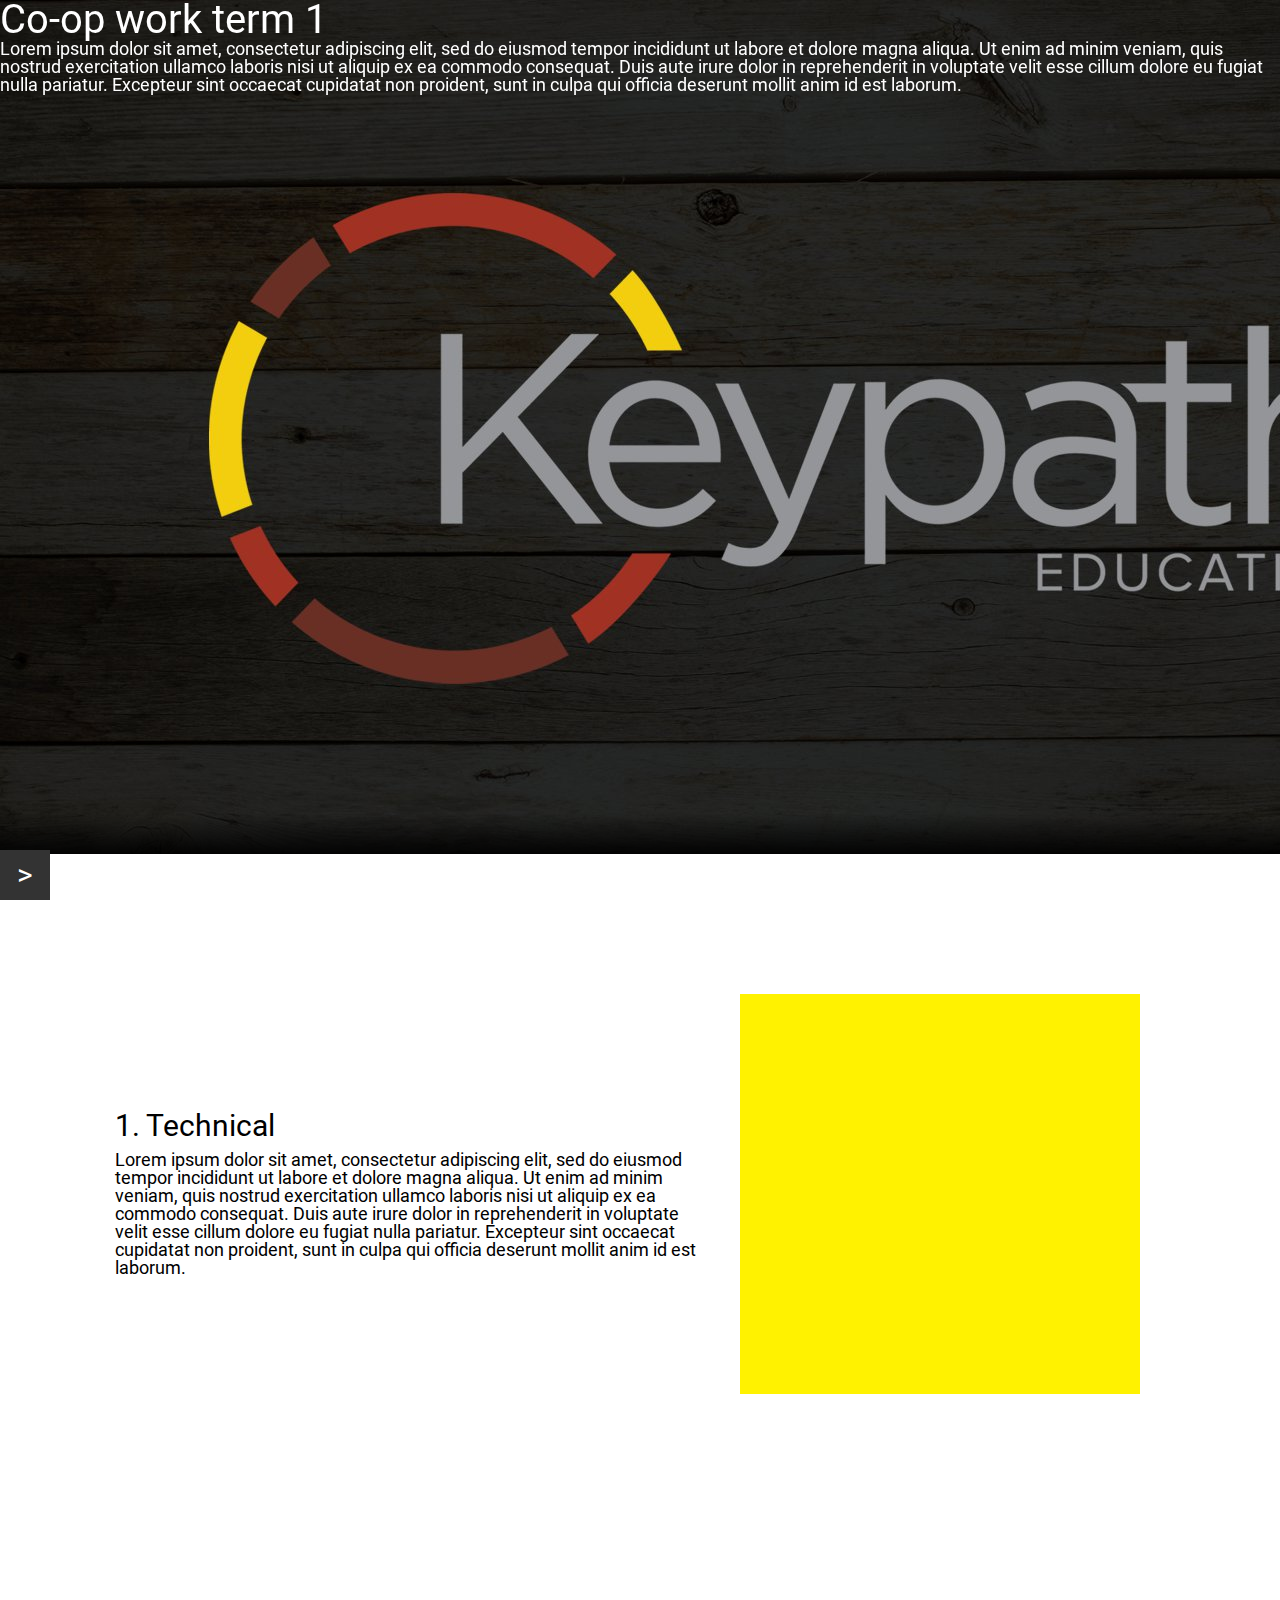
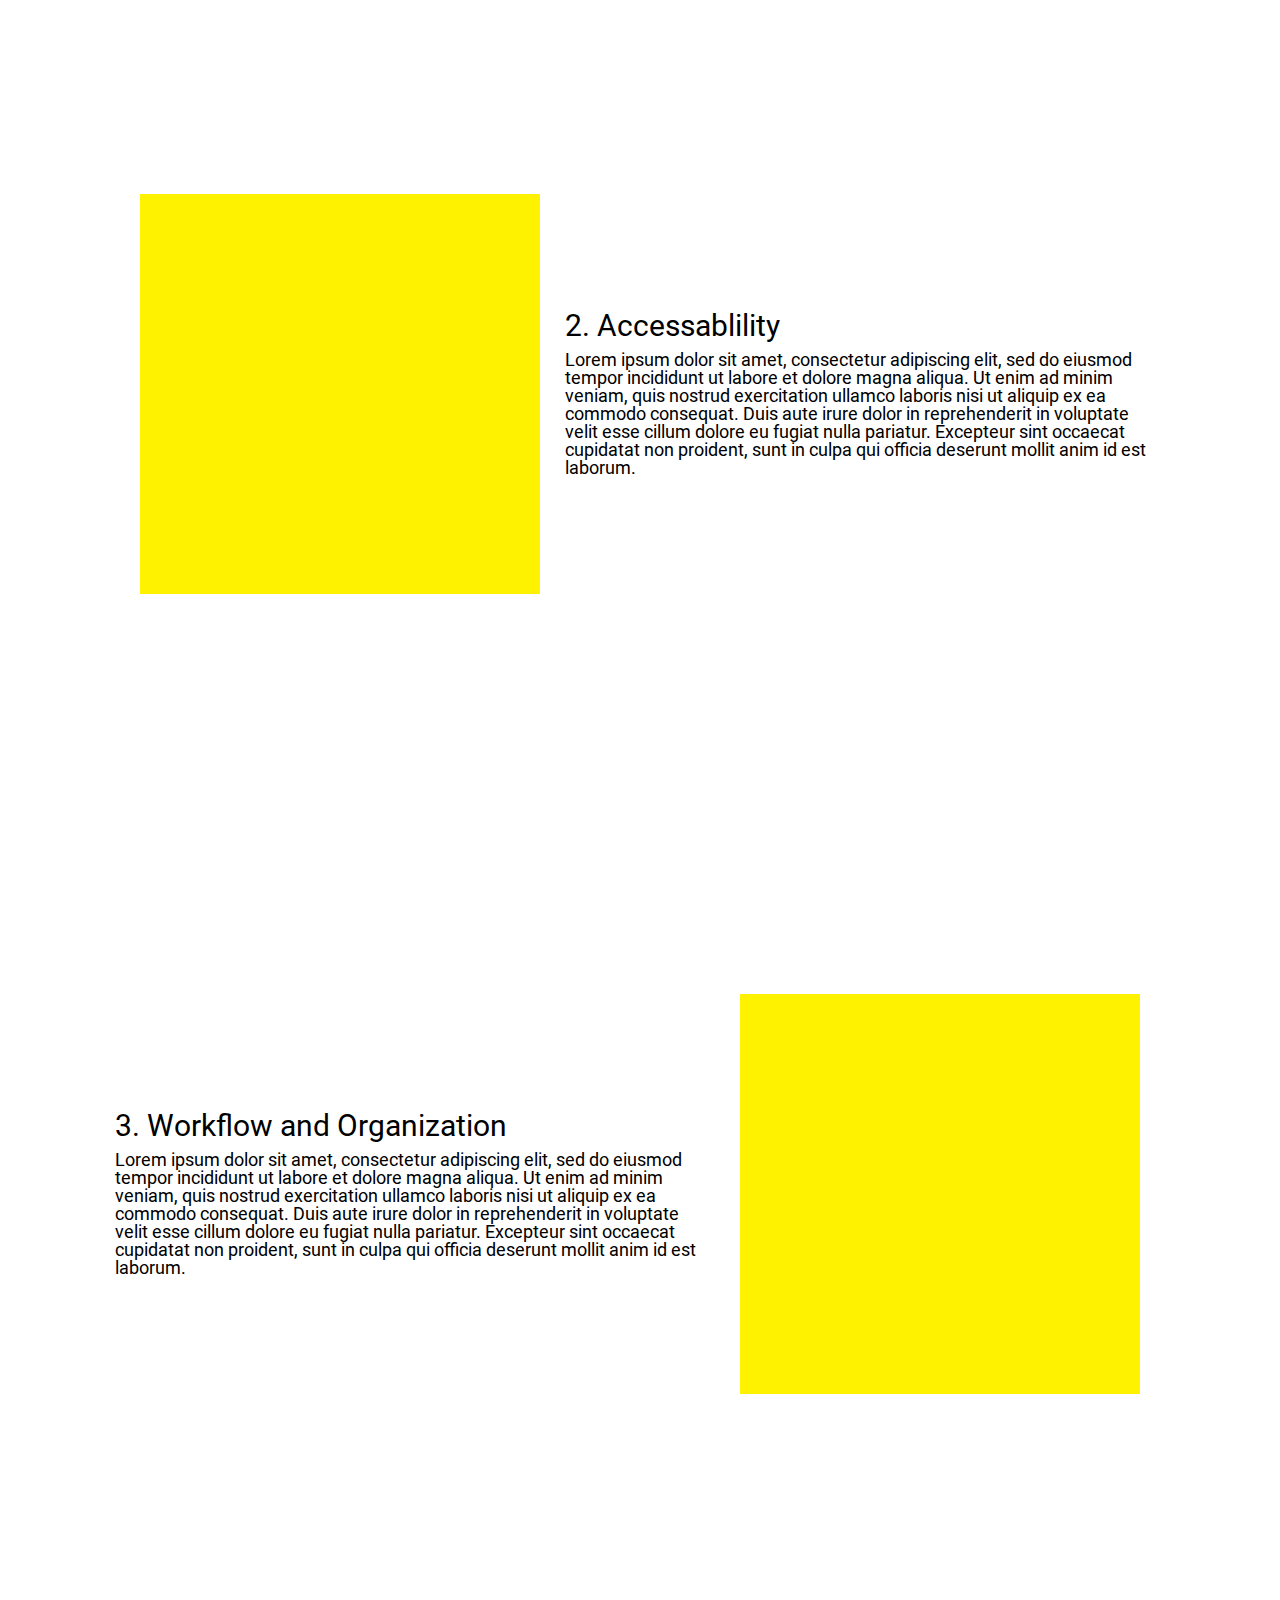
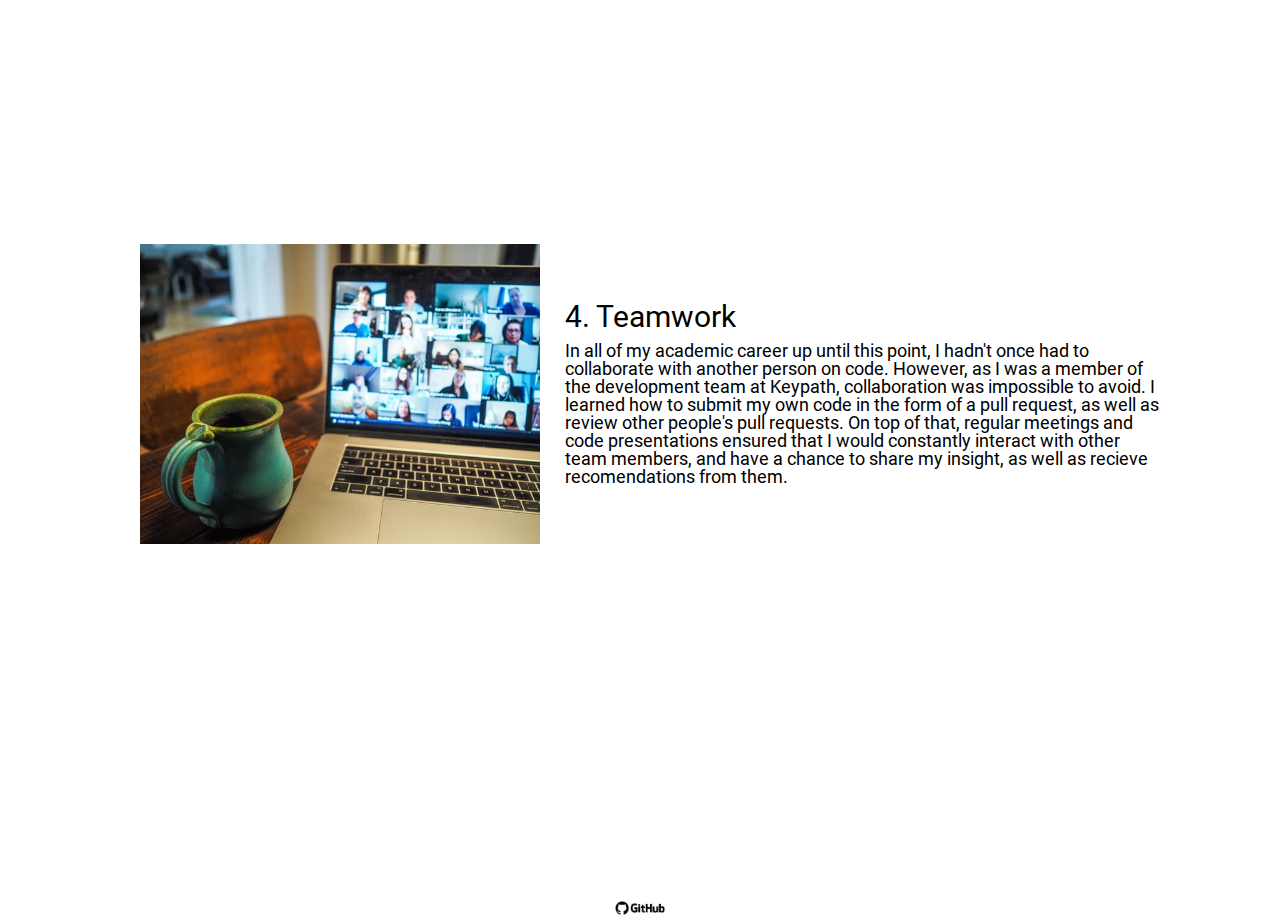
<file: docs/coop-1.html>
<!DOCTYPE html>
<html>
  <head>
    <meta charset="UTF-8" />
    <link href="reset.css" rel="stylesheet" />
    <link href="styles.css" rel="stylesheet" />
  </head>
  <body>
    <nav>
      <div id="nav-window" class="closed">
        <h3 class="nav-header">Navigation menu</h3>
        <div class="nav-list">
          <a class="nav-link" href="index.html">Home</a>
          <a class="nav-link" href="resume.html">Resume</a>
          <a class="nav-link" href="coop-1.html">Co-op Work Term 1</a>
        </div>
      </div>
      <div id="nav-grow" class="closed" title="Navigation menu">
        <strong>></strong>
      </div>
    </nav>

    <main>
      <div class="company-container">
        <h1 class="company-header"><strong>Co-op work term 1</strong></h1>
        <p class="company-text">
          Lorem ipsum dolor sit amet, consectetur adipiscing elit, sed do
          eiusmod tempor incididunt ut labore et dolore magna aliqua. Ut enim ad
          minim veniam, quis nostrud exercitation ullamco laboris nisi ut
          aliquip ex ea commodo consequat. Duis aute irure dolor in
          reprehenderit in voluptate velit esse cillum dolore eu fugiat nulla
          pariatur. Excepteur sint occaecat cupidatat non proident, sunt in
          culpa qui officia deserunt mollit anim id est laborum.
        </p>
      </div>

      <div class="goals-container">
        <div id="seperator-bar"></div>
        <div class="goal-container">
          <div class="goal-text">
            <h2 class="goal-header">1. Technical</h2>
            <p class="goal-paragraph">
              Lorem ipsum dolor sit amet, consectetur adipiscing elit, sed do
              eiusmod tempor incididunt ut labore et dolore magna aliqua. Ut
              enim ad minim veniam, quis nostrud exercitation ullamco laboris
              nisi ut aliquip ex ea commodo consequat. Duis aute irure dolor in
              reprehenderit in voluptate velit esse cillum dolore eu fugiat
              nulla pariatur. Excepteur sint occaecat cupidatat non proident,
              sunt in culpa qui officia deserunt mollit anim id est laborum.
            </p>
          </div>
          <div class="goal-image-container">
            <img class="goal-image" src="img/temp-goal-image.png" />
          </div>
        </div>
        <div class="goal-container">
          <div class="goal-image-container">
            <img class="goal-image" src="img/temp-goal-image.png" />
          </div>
          <div class="goal-text">
            <h2 class="goal-header">2. Accessablility</h2>
            <p class="goal-paragraph">
              Lorem ipsum dolor sit amet, consectetur adipiscing elit, sed do
              eiusmod tempor incididunt ut labore et dolore magna aliqua. Ut
              enim ad minim veniam, quis nostrud exercitation ullamco laboris
              nisi ut aliquip ex ea commodo consequat. Duis aute irure dolor in
              reprehenderit in voluptate velit esse cillum dolore eu fugiat
              nulla pariatur. Excepteur sint occaecat cupidatat non proident,
              sunt in culpa qui officia deserunt mollit anim id est laborum.
            </p>
          </div>
        </div>
        <div class="goal-container">
          <div class="goal-text">
            <h2 class="goal-header">3. Workflow and Organization</h2>
            <p class="goal-paragraph">
              Lorem ipsum dolor sit amet, consectetur adipiscing elit, sed do
              eiusmod tempor incididunt ut labore et dolore magna aliqua. Ut
              enim ad minim veniam, quis nostrud exercitation ullamco laboris
              nisi ut aliquip ex ea commodo consequat. Duis aute irure dolor in
              reprehenderit in voluptate velit esse cillum dolore eu fugiat
              nulla pariatur. Excepteur sint occaecat cupidatat non proident,
              sunt in culpa qui officia deserunt mollit anim id est laborum.
            </p>
          </div>
          <div class="goal-image-container">
            <img class="goal-image" src="img/temp-goal-image.png" />
          </div>
        </div>
        <div class="goal-container">
          <div class="goal-image-container">
            <img class="goal-image" src="img/teamwork.jpg" />
          </div>
          <div class="goal-text">
            <h2 class="goal-header">4. Teamwork</h2>
            <p class="goal-paragraph">
              In all of my academic career up until this point, I hadn't once
              had to collaborate with another person on code. However, as I was
              a member of the development team at Keypath, collaboration was
              impossible to avoid. I learned how to submit my own code in the
              form of a pull request, as well as review other people's pull
              requests. On top of that, regular meetings and code presentations
              ensured that I would constantly interact with other team members,
              and have a chance to share my insight, as well as recieve
              recomendations from them.
            </p>
          </div>
        </div>
      </div>
    </main>
    <footer>
      <img src="img/GitHub-Emblem.png" width="50" />
    </footer>
  </body>
  <script src="nav.js"></script>
</html>
</file>
<file: docs/styles.css>
@media (max-width: 1000px) {
}

@media (min-width: 1000px) {
}

@font-face {
  font-family: "roboto";
  src: url(../fonts/Roboto-Regular.ttf);
}

@font-face {
  font-family: "roboto";
  src: url(../fonts/Roboto-Bold.ttf);
  font-weight: bold;
}

strong {
  font: bold;
}

.company-container {
  /* background-color: lightgreen; */
  color: white;
  background-image: url("img/Keypath_Wood_Background.jpg");
  background-repeat: no-repeat;
  /* background-position: center; */
  /* padding: 30px; */
  z-index: -1;

  position: fixed;
  top: 0;

  height: 854px;
}

#seperator-bar {
  background: grey;
  background: rgb(0, 0, 0);
  background: linear-gradient(
    0deg,
    rgba(0, 0, 0, 0.9) 0%,
    rgba(255, 255, 255, 0) 100%
  );
  height: 40px;
  width: 100%;

  position: relative;
  top: -40px;
  left: 0;
}

.company-header {
  font-size: 40px;
}

.nav-link {
  color: white;
  text-decoration: none;

  align-self: center;
  justify-self: center;

  width: calc(100% - 20px);

  padding: 10px;
  transition: all 0.5s ease;
}

.nav-link:hover {
  color: lightgrey;
  background-color: hsl(0, 0%, 30%);

  width: calc(100% - 10px);
}

.nav-list {
  display: flex;
  flex-direction: column;
  justify-content: center;
  align-items: center;
}

body {
  display: flex;
  flex-direction: column;
  align-items: center;

  font-family: "roboto";
  font-size: 18px;

  width: 100%;
  height: 100%;
}

main {
  width: 100%;
}

nav {
  color: white;
  font-family: roboto;

  user-select: none;

  --windowWidth: 250px;

  z-index: 10;
}

footer {
  background-color: white;

  display: flex;
  justify-content: center;

  width: 100%;
}

#nav-window {
  background-color: hsl(0, 0%, 20%);
  color: white;
  width: var(--windowWidth);
  height: 100%;

  position: fixed;

  top: 0;

  transition: all 0.5s ease;
}

#nav-window.closed {
  left: calc(-1 * var(--windowWidth));
}

#nav-window.open {
  left: 0px;
}

#nav-grow {
  background-color: hsl(0, 0%, 20%);
  color: white;

  font-size: 30px;

  width: 50px;
  height: 50px;

  padding: 0;

  position: fixed;

  user-select: none;

  display: flex;
  align-items: center;
  justify-content: center;

  top: calc(100% - 50px);
  transition: all 0.5s ease;
}

#nav-grow.closed {
  left: 0px;
}

#nav-grow.open {
  left: var(--windowWidth);
}

#nav-grow:hover {
  cursor: pointer;
}

.nav-header {
  margin: 10px;
  font-size: 30px;
}

.goals-container {
  display: flex;
  flex-direction: column;

  z-index: 1;

  margin-top: 854px;

  background-color: white;

  width: 100%;
}

.goal-container {
  /* background-color: lightblue; */

  display: flex;
  align-items: center;
  align-self: center;

  margin-bottom: 200px;

  height: 600px;

  /* width: 1100px; */
}

.goal-text {
  display: flex;
  flex-direction: column;

  padding: 25px 50px 250x 50px;
  width: 600px;
}

.goal-header {
  font-size: 30px;
  padding-bottom: 10px;
}

.goal-image-container {
  margin: 25px;
  display: flex;
  justify-content: center;
  align-items: center;
  transition: all 0.25s ease;
}

.goal-image {
  width: 400px;
  transition: all 0.25s ease;
}

.goal-image:hover {
  width: 450px;
  box-shadow: 0px 0px 10px rgba(0, 0, 0, 0.8);
}
</file>
